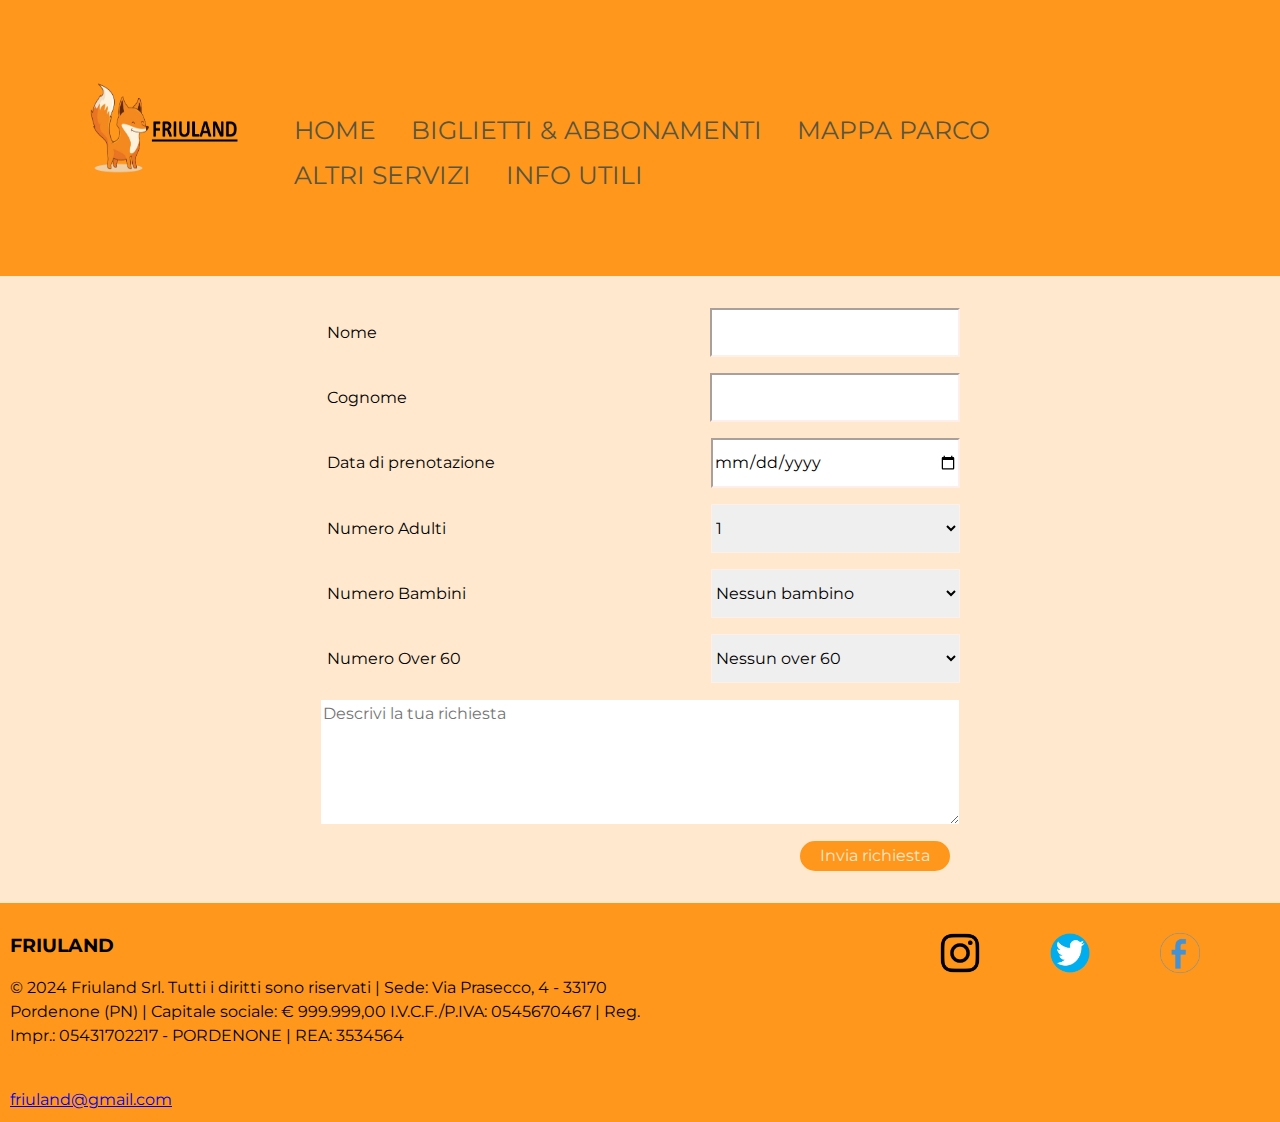
<file: form.html>
<!DOCTYPE html>
<html lang="en">

<head>
    <meta charset="UTF-8">
    <meta name="viewport" content="width=device-width, initial-scale=1.0">
    <link href="style.css" rel="stylesheet" />
    <link
        href="https://fonts.googleapis.com/css2?family=Barlow+Condensed:wght@500;600&family=Montserrat:ital,wght@0,100..900;1,100..900&family=Roboto:ital,wght@0,300;0,400;0,500;1,400&display=swap"
        rel="stylesheet">

    <title>FORM</title>
</head>


    <header class="header">
        <div class="top_menu">
            <div id="logo">
                <img src="logoNoBg.png" alt="volpe">
            </div>

            <div id="menu">

                <nav>
                    <ul>
                        <li><a href="HomePage.html">HOME</a></li>
                        <li><a href="form.html">BIGLIETTI & ABBONAMENTI</a></li>
                        <li><a href="about">MAPPA PARCO</a></li>
                        <li><a href="news">ALTRI SERVIZI</a></li>
                        <li><a href="News.html">INFO UTILI</a></li>
                    </ul>
                </nav>

            </div>
        </div>
    </header>
    <body>
    <div class="form_wrapper">
        <form>
            <div>
                <label for="nome">Nome</label>
                <input id="nome" name="nome" type="text" required />
            </div>

            <div>
                <label for="cognome">Cognome</label>
                <input id="cognome" name="cognome" type="text" required />
            </div>

            <div>
                <label for="data">Data di prenotazione</label>
                <input id="data" name="data" type="date" required />
            </div>

            <div>
                <label for="num_adulti">Numero Adulti</label>
                <select id="num_adulti" name="num_adulti">
                    <option>1</option>
                    <option>2</option>
                    <option>3</option>
                    <option>4</option>
                    <option>5</option>
                </select>
            </div>

            <div>
                <label for="num_ridotti">Numero Bambini</label>
                <select id="num_ridotti" name="num_ridotti">
                    <option value="0">Nessun bambino</option>
                    <option>1</option>
                    <option>2</option>
                    <option>3</option>
                    <option>4</option>
                    <option>5</option>
                </select>
            </div>

            <div>
                <label for="num_over">Numero Over 60</label>
                <select id="num_over" name="num_over">
                    <option value="0">Nessun over 60</option>
                    <option>1</option>
                    <option>2</option>
                    <option>3</option>
                    <option>4</option>
                    <option>5</option>
                </select>
            </div>

            <div class="align_column">
                <textarea name="note" id="note" cols="25" rows="5" placeholder="Descrivi la tua richiesta"></textarea>
            </div>

            <div>
                <input type="submit" value="Invia richiesta" />
            </div>
        </form>
    </div>

</body>

<footer>

    <div id="left" class="foot">

        <h3>FRIULAND</h3>
        <img href="logoNoBg.png">
        <p>© 2024 Friuland Srl. Tutti i diritti sono riservati | Sede: Via Prasecco, 4 - 33170 Pordenone (PN) | Capitale
            sociale: € 999.999,00 I.V.C.F./P.IVA: 0545670467 | Reg. Impr.: 05431702217 - PORDENONE | REA: 3534564
        </p>
        <br>
        <a href="mailto:friuland@gmail.com">
            <p>friuland@gmail.com</p>
        </a>
    </div>

    <div id="right" class="foot">
        <a href="https://facebook.com"><img src="facebook.png" class="social" alt="facebook"> </a>
        <a href="https://twitter.com"><img src="twitter.png" class="social" alt="twitter"> </a>
        <a href="https://instagram.com"><img src="insta.png" class="social" alt="instagram"> </a>
    </div>

</footer>

</html>
</file>
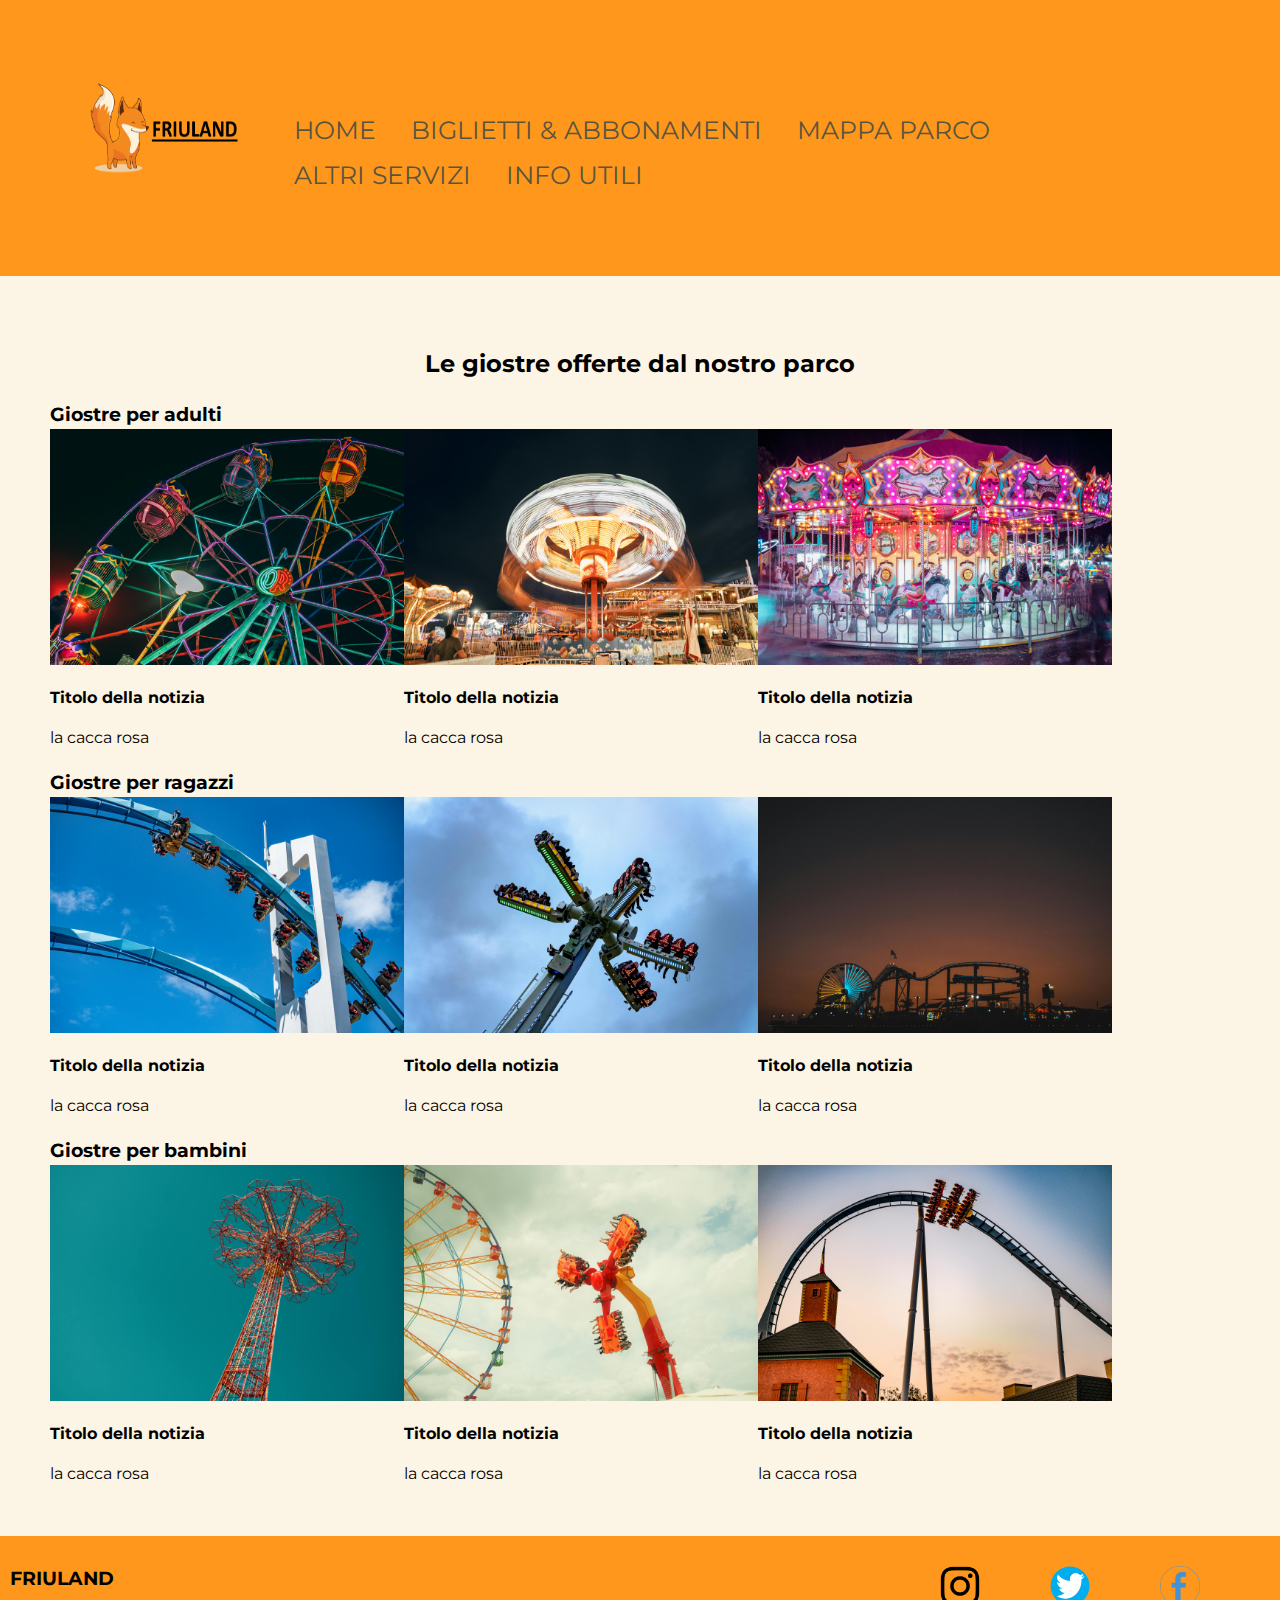
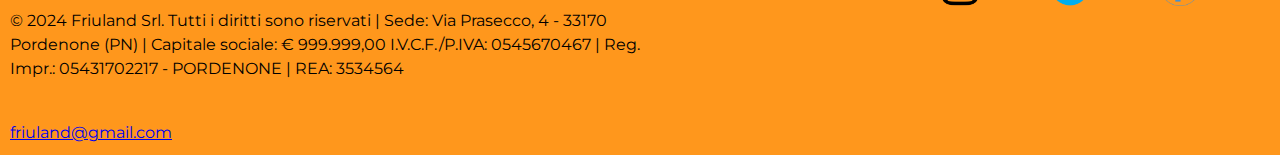
<file: giostre.html>
<!DOCTYPE html>
<html lang="en">
    <head>
        <meta charset="UTF-8">
        <meta name="viewport" content="width=device-width, initial-scale=1.0">
        <title>Le nostre giostre</title>
        <link rel="icon" href="/media/volpe_logo.png" type="image/x-icon">
        <link rel="stylesheet" href="style.css">
        <link
        href="https://fonts.googleapis.com/css2?family=Barlow+Condensed:wght@500;600&family=Montserrat:ital,wght@0,100..900;1,100..900&family=Roboto:ital,wght@0,300;0,400;0,500;1,400&display=swap"
        rel="stylesheet">
    </head>
    <body>
        <header>
            <div class="top_menu">
                <div id="logo">
                    <img src="logoNoBg.png" alt="volpe">
                </div>
    
                <div id="menu">
    
                    <nav>
                        <ul>
                            <li><a href="HomePage.html">HOME</a></li>
                            <li><a href="form.html">BIGLIETTI & ABBONAMENTI</a></li>
                            <li><a href="about">MAPPA PARCO</a></li>
                            <li><a href="news">ALTRI SERVIZI</a></li>
                            <li><a href="contact">INFO UTILI</a></li>
                        </ul>
                    </nav>
    
                </div>
            </div>
        </header>
        <main>
            <h2>Le giostre offerte dal nostro parco</h2>
            <section class="giostre">
                <h3>Giostre per adulti</h3>
                <div class="giostre_wrapper">
                    <article>
                        <picture>
                            <img src="media/giostra1.jpg" alt="immagine giostra" width="1920px" height="1280px">
                        </picture>

                        <h4>Titolo della notizia</h4>

                        <p>la cacca rosa</p>
                    </article>
                    <article>
                        <picture>
                            <img src="media/giostra2.jpg" alt="immagine giostra" width="1920px" height="1280px">
                        </picture>

                        <h4>Titolo della notizia</h4>

                        <p>la cacca rosa</p>
                    </article>
                    <article>
                        <picture>
                            <img src="media/giostra3.jpg" alt="immagine giostra" width="1920px" height="1280px">
                        </picture>

                        <h4>Titolo della notizia</h4>

                        <p>la cacca rosa</p>
                    </article>
                </div>
            </section>
            <section class="giostre">
                <h3>Giostre per ragazzi</h3>
                <div class="giostre_wrapper">
                    <article>
                        <picture>
                            <img src="media/giostra4.jpg" alt="immagine giostra" width="1920px" height="1280px">
                        </picture>

                        <h4>Titolo della notizia</h4>

                        <p>la cacca rosa</p>
                    </article>
                    <article>
                        <picture>
                            <img src="media/giostra5.jpg" alt="immagine giostra" width="1920px" height="1280px">
                        </picture>

                        <h4>Titolo della notizia</h4>

                        <p>la cacca rosa</p>
                    </article>
                    <article>
                        <picture>
                            <img src="media/giostra6.jpg" alt="immagine giostra" width="1920px" height="1280px">
                        </picture>

                        <h4>Titolo della notizia</h4>

                        <p>la cacca rosa</p>
                    </article>
                </div>
            </section>
            <section class="giostre">
                <h3>Giostre per bambini</h3>
                <div class="giostre_wrapper">
                    <article>
                        <picture>
                            <img src="media/giostra7.jpg" alt="immagine giostra" width="1920px" height="1280px">
                        </picture>

                        <h4>Titolo della notizia</h4>

                        <p>la cacca rosa</p>
                    </article>
                    <article>
                        <picture>
                            <img src="media/giostra8.jpg" alt="immagine giostra" width="1920px" height="1280px">
                        </picture>

                        <h4>Titolo della notizia</h4>

                        <p>la cacca rosa</p>
                    </article>
                    <article>
                        <picture>
                            <img src="media/giostra9.jpg" alt="immagine giostra" width="1920px" height="1280px">
                        </picture>

                        <h4>Titolo della notizia</h4>

                        <p>la cacca rosa</p>
                    </article>
                </div>
            </section>
        </main>
        <footer>
            <div id="left" class="foot">

                <h3>FRIULAND</h3>
                <img href="logoNoBg.png">
                <p>© 2024 Friuland Srl. Tutti i diritti sono riservati | Sede: Via Prasecco, 4 - 33170 Pordenone (PN) | Capitale
                    sociale: € 999.999,00 I.V.C.F./P.IVA: 0545670467 | Reg. Impr.: 05431702217 - PORDENONE | REA: 3534564
                </p>
                <br>
                <a href="mailto:friuland@gmail.com">
                    <p>friuland@gmail.com</p>
                </a>
            </div>
        
            <div id="right" class="foot">
                <a href="https://facebook.com"><img src="facebook.png" class="social" alt="facebook"> </a>
                <a href="https://twitter.com"><img src="twitter.png" class="social" alt="twitter"> </a>
                <a href="https://instagram.com"><img src="insta.png" class="social" alt="instagram"> </a>
            </div>
        </footer>
    </body>
</html>
</file>
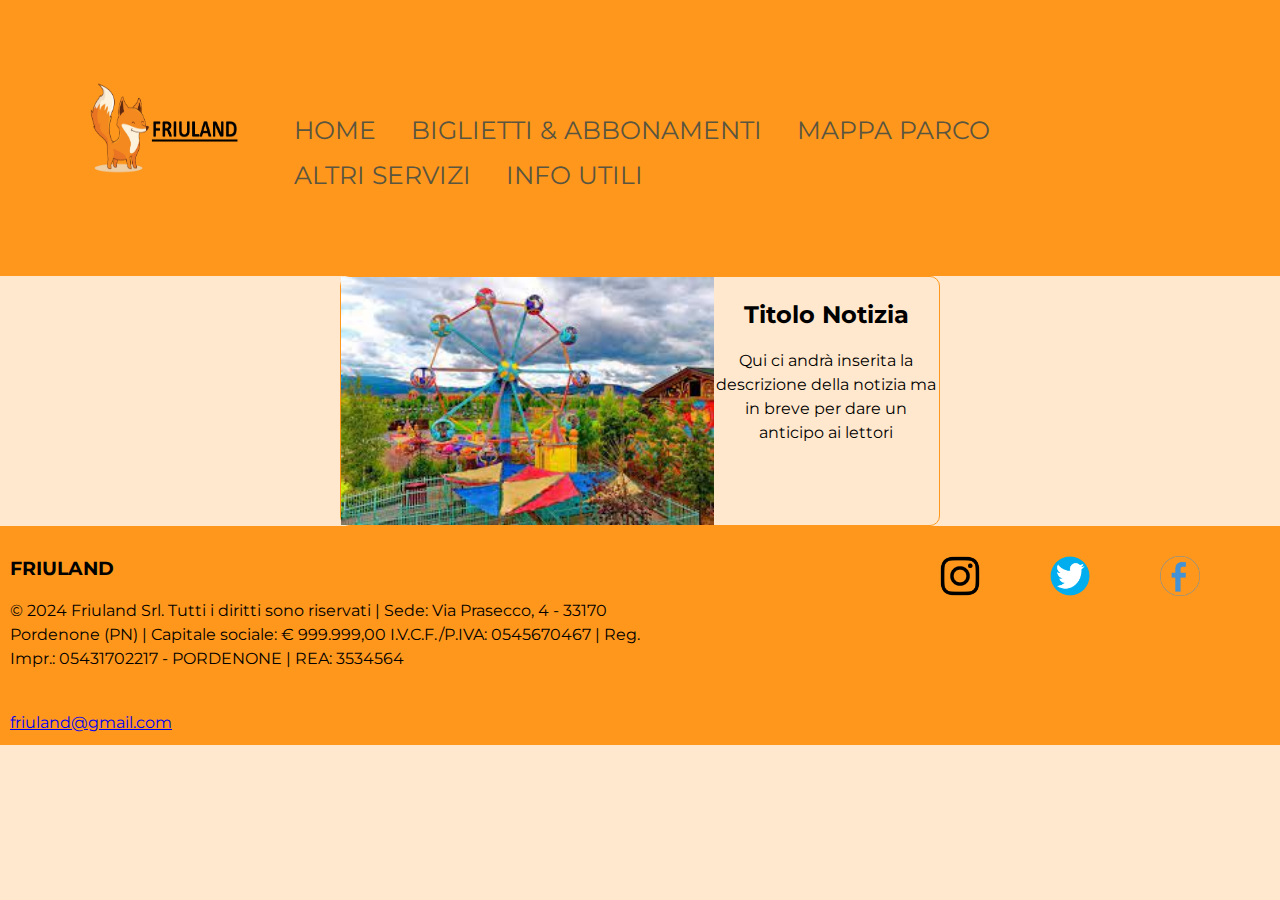
<file: HomePage.html>
<!DOCTYPE html>
<link href style.css>
<html lang="en">
<head>
    <meta charset="UTF-8">
    <meta name="viewport" content="width=device-width, initial-scale=1.0">
    <title>Home Page</title>
    <link
        href="https://fonts.googleapis.com/css2?family=Barlow+Condensed:wght@500;600&family=Montserrat:ital,wght@0,100..900;1,100..900&family=Roboto:ital,wght@0,300;0,400;0,500;1,400&display=swap"
        rel="stylesheet">

    <link href="style.css" rel="stylesheet" />
</head>
<body>


    <header class="header">
        <div class="top_menu">
            <div id="logo">
                <img src="logoNoBg.png" alt="volpe">
            </div>

            <div id="menu">

                <nav>
                    <ul>
                        <li><a href="HomePage.html">HOME</a></li>
                        <li><a href="form.html">BIGLIETTI & ABBONAMENTI</a></li>
                        <li><a href="about">MAPPA PARCO</a></li>
                        <li><a href="news">ALTRI SERVIZI</a></li>
                        <li><a href="contact">INFO UTILI</a></li>
                    </ul>
                </nav>

            </div>
        </div>
    </header>
    <div style="display:flex; width:600px; height: 250px;margin:auto;border:#ff971c 1px solid;border-radius: 10px;">
        <img src="Giostra.jpg">
        <div style="text-align: center;">
            <h2>Titolo Notizia</h2>
            <p>Qui ci andrà inserita la descrizione della notizia ma in breve per dare un anticipo ai lettori</p>
        </div>
    </div>
</body>

<footer>

    <div id="left" class="foot">

        <h3>FRIULAND</h3>
        <img href="logoNoBg.png">
        <p>© 2024 Friuland Srl. Tutti i diritti sono riservati | Sede: Via Prasecco, 4 - 33170 Pordenone (PN) | Capitale
            sociale: € 999.999,00 I.V.C.F./P.IVA: 0545670467 | Reg. Impr.: 05431702217 - PORDENONE | REA: 3534564
        </p>
        <br>
        <a href="mailto:friuland@gmail.com">
            <p>friuland@gmail.com</p>
        </a>
    </div>

    <div id="right" class="foot">
        <a href="https://facebook.com"><img src="facebook.png" class="social" alt="facebook"> </a>
        <a href="https://twitter.com"><img src="twitter.png" class="social" alt="twitter"> </a>
        <a href="https://instagram.com"><img src="insta.png" class="social" alt="instagram"> </a>
    </div>

</footer>
</html>
</file>
<file: style.css>
/*PAGINA FORM/*

/* Box sizing rules */
*,
*::before,
*::after {
    box-sizing: border-box;
}

/* Remove default margin */
body,
h1,
h2,
h3,
h4,
p,
figure,
blockquote,
dl,
dd {
    margin-block-end: 0;
}

/* Remove list styles on ul, ol elements with a list role, which suggests default styling will be removed */
ul[role='list'],
ol[role='list'] {
    list-style: none;
}

/* Set core root defaults */
html:focus-within {
    scroll-behavior: smooth;
}

/* Set core body defaults */
body {
    min-height: 100vh;
    text-rendering: optimizeSpeed;
    line-height: 1.5;
}

/* A elements that don't have a class get default styles */
a:not([class]) {
    text-decoration-skip-ink: auto;
}

/* Make images easier to work with */
img,
picture {
    max-width: 100%;
    display: block;
}

/* Inherit fonts for inputs and buttons */
input,
button,
textarea,
select {
    font: inherit;
}

/* Remove all animations, transitions and smooth scroll for people that prefer not to see them */
@media (prefers-reduced-motion: reduce) {
    html:focus-within {
        scroll-behavior: auto;
    }

    *,
    *::before,
    *::after {
        animation-duration: 0.01ms !important;
        animation-iteration-count: 1 !important;
        transition-duration: 0.01ms !important;
        scroll-behavior: auto !important;
    }
}




header{
    margin: 0 auto;
    background-color: #FF971C;
    height: auto;
    padding: 15px;
}

.top_menu {
    display: flex;
    flex-direction: row;
    justify-content: space-between;
    padding: 5%;
}

.top_menu img {
    height: 100px;
}

#menu ul {
    list-style: none;
    margin: 0;
    padding: 0;
    margin-top: 30px;
}

#utente{
    width: 50px;
    height: 50px;
}

#menu li {
    display: inline-block;
    padding: 4px 8px;
    font-size: 25px;
    margin-left: 15px;
}

#menu a {
    color: #5a553f;
    text-decoration: none;
    transition: color 1s;
}

#menu a:hover {
    color: #222222;
    text-decoration: underline;
}

body{
    background-color: #FFE8CD;
    font-family: "Montserrat";
    width: 100%;
    margin: 0;
}

label {
    width: 200px;
    display: inline-block;
}

form div {
    margin-bottom: 1rem;
}

.form_wrapper {
    margin: 2rem auto;
}

.form_wrapper {
    width: 50%;

}

.form_wrapper div {
    display: flex;
    justify-content: space-between;
    flex-wrap: nowrap;
}

.form_wrapper input,
.form_wrapper select {
    width: 50%;
    border-color: #FEEFE8;
}

.form_wrapper label {
    padding: 7px;
    line-height: 2.2;
    width: 500px;
}

.form_wrapper textarea {
    width: 100%;
    border-color: #FFE8CD;
}

.form_wrapper .align_column {
    flex-direction: column;
}

/*TASTI SUBMIT*/
.form_wrapper input[type="submit"] {
    margin-left: 75%;
    width: 150px;
    border: 2px solid #FF971C;
    border-radius: 25px;
    background-color: #FF971C;
    color: #FFE8CD;
}

.form_wrapper [type="submit"]:hover {
    background-color: #FFE8CD;
    color: #FF971C;
    border: 2px solid #FF971C;
}

footer{
    display: flex;
    background-color: #FF971C;
    height: 100%;
    width: 100%;
    padding: 10px;
}

.foot{
    width: 50%; 
}

.social {
    width: 40px;
    height: 40px;
    margin-right: 70px;
    margin-top: 20px;
    float: right;
}

/*FINE PAGINA FORM*/

/*Pagina Giostre*/


.giostre_wrapper {
    display: flex;
    width: 100%;
}

.giostre img{
    width: 400px;
    max-width: 100%;
    height: auto;
}

.giostre article {
    width: 30%;
}

/*PAGINA NEWS/*

/*css*//*
a{
    color: rgb(22, 112, 22);
}
/*/*
.articles article{
    width: 100%;
}
.articles img{
    width: 500px;
    height: 250px;
    max-width: 100%;
    align-items: center ;
    border-radius: 10px;
    object-fit: cover;

}
main{
    padding: 50px;
    background-color: rgba(251,249,237,0.78)
}

h1,h2{
    text-align: center;
    }    

#articolo1{
    padding:3rem;
    text-align: left;
    
}
#articolo2{
    padding:3rem;
    text-align: left;
}
.articles a{
    text-decoration: none;
    background-color: rgb(205, 0, 0);
    color: white;
    padding: 4px 10px;
    transition: transform 0.3s;
    will-change: transform ;
    border-radius: 10px;

 
}
.articles a:hover{
    background-color: rgb(137, 40, 40);
    transform: scale(1.1);
    display: inline-block;
}



/*
adattamento dispositivi mobile*
@media (min-width: 768px) {
    #menu li{
        display: inline;
    }
    header{
        height: 120px;
    }
    .articles-wrapper{
        display:flex;
        width: 100%;
    
    }

    .homepage header{
        height:80vh;
    }

}
*/
</file>
